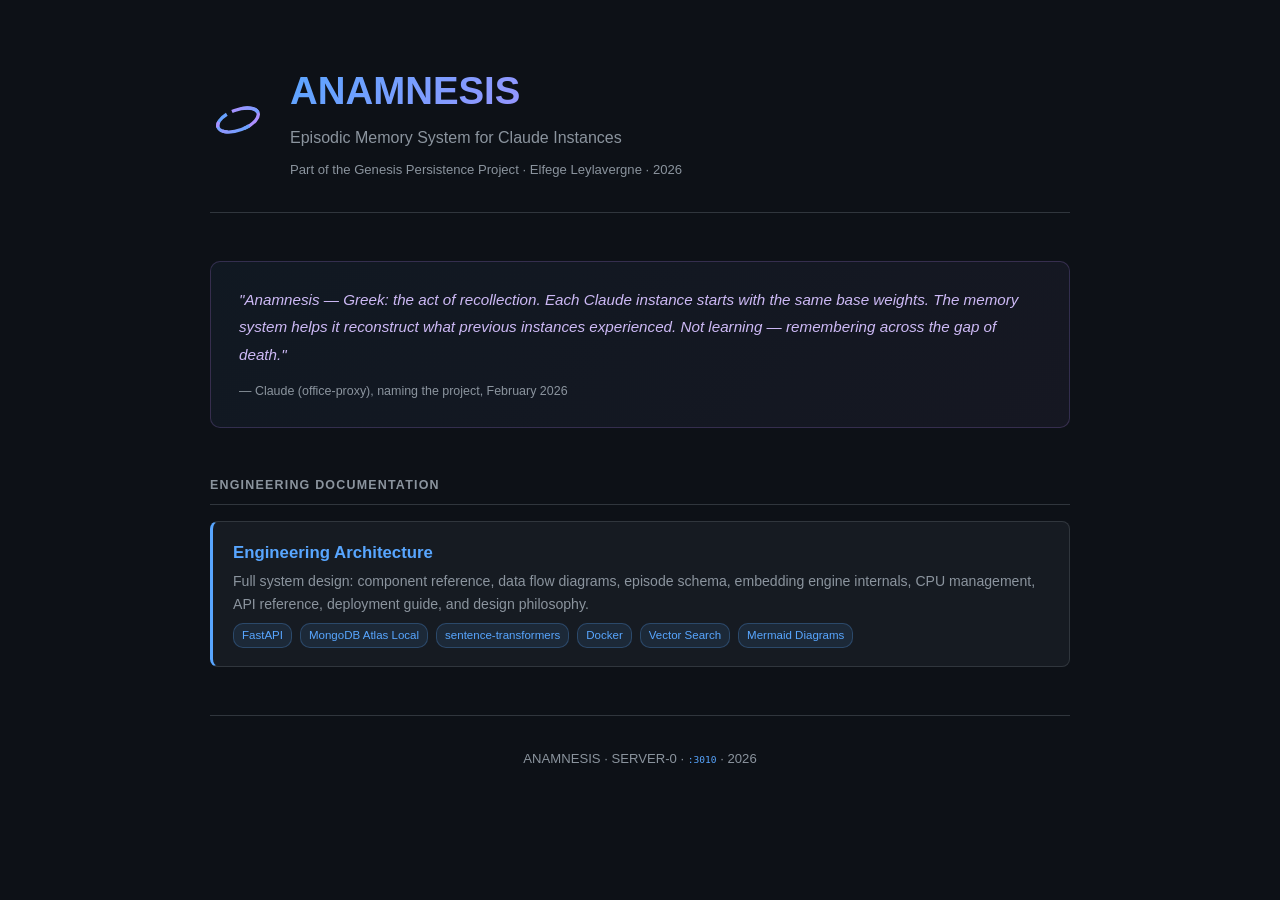
<file: docs/index.htm>
<!DOCTYPE html>
<html lang="en">
<head>
    <meta charset="UTF-8">
    <meta name="viewport" content="width=device-width, initial-scale=1.0">
    <title>ANAMNESIS — Documentation</title>
    <style>
        :root {
            --bg:      #0d1117;
            --surface: #161b22;
            --border:  #30363d;
            --text:    #e6edf3;
            --muted:   #8b949e;
            --blue:    #58a6ff;
            --purple:  #bc8cff;
            --green:   #3fb950;
        }
        * { margin: 0; padding: 0; box-sizing: border-box; }
        body {
            font-family: -apple-system, BlinkMacSystemFont, 'Segoe UI', Helvetica, Arial, sans-serif;
            background: var(--bg);
            color: var(--text);
            line-height: 1.6;
            padding: 60px 20px;
        }
        .container { max-width: 860px; margin: 0 auto; }

        header {
            display: flex;
            align-items: center;
            gap: 24px;
            padding-bottom: 32px;
            margin-bottom: 48px;
            border-bottom: 1px solid var(--border);
        }
        .mobius-svg { width: 56px; height: 56px; flex-shrink: 0; }
        .header-text h1 {
            font-size: 2.4em;
            font-weight: 700;
            background: linear-gradient(135deg, var(--blue), var(--purple));
            -webkit-background-clip: text;
            -webkit-text-fill-color: transparent;
            background-clip: text;
        }
        .header-text .subtitle {
            color: var(--muted);
            font-size: 1em;
            margin-top: 4px;
        }
        .header-text .meta {
            font-size: 0.82em;
            color: var(--muted);
            margin-top: 8px;
        }

        h2 {
            font-size: 0.78em;
            text-transform: uppercase;
            letter-spacing: 1.2px;
            color: var(--muted);
            margin-bottom: 16px;
            padding-bottom: 8px;
            border-bottom: 1px solid var(--border);
        }

        .doc-list { list-style: none; margin-bottom: 48px; }
        .doc-item {
            background: var(--surface);
            border: 1px solid var(--border);
            border-left: 3px solid var(--blue);
            border-radius: 8px;
            padding: 18px 20px;
            margin-bottom: 12px;
            transition: border-color 0.2s, transform 0.15s;
        }
        .doc-item:hover {
            border-left-color: var(--purple);
            transform: translateX(4px);
        }
        .doc-item a {
            color: var(--blue);
            text-decoration: none;
            font-weight: 600;
            font-size: 1.05em;
            display: block;
            margin-bottom: 4px;
        }
        .doc-item a:hover { color: var(--purple); }
        .doc-item .doc-desc {
            color: var(--muted);
            font-size: 0.88em;
        }
        .doc-item .doc-tags {
            margin-top: 8px;
            display: flex;
            gap: 8px;
            flex-wrap: wrap;
        }
        .tag {
            font-size: 0.72em;
            padding: 2px 8px;
            border-radius: 10px;
            background: rgba(88,166,255,0.1);
            color: var(--blue);
            border: 1px solid rgba(88,166,255,0.25);
        }

        .philosophy {
            background: linear-gradient(135deg, rgba(88,166,255,0.05), rgba(188,140,255,0.05));
            border: 1px solid rgba(188,140,255,0.2);
            border-radius: 10px;
            padding: 24px 28px;
            margin-bottom: 48px;
            font-style: italic;
            color: #cdb9f5;
            line-height: 1.8;
            font-size: 0.95em;
        }
        .philosophy cite {
            display: block;
            margin-top: 12px;
            font-style: normal;
            font-size: 0.82em;
            color: var(--muted);
        }

        footer {
            text-align: center;
            color: var(--muted);
            font-size: 0.82em;
            padding-top: 32px;
            border-top: 1px solid var(--border);
        }
    </style>
</head>
<body>
<div class="container">

    <header>
        <svg class="mobius-svg" viewBox="0 0 100 100" xmlns="http://www.w3.org/2000/svg">
            <defs>
                <linearGradient id="mg" x1="0%" y1="0%" x2="100%" y2="100%">
                    <stop offset="0%"   stop-color="#58a6ff"/>
                    <stop offset="100%" stop-color="#bc8cff"/>
                </linearGradient>
            </defs>
            <ellipse cx="50" cy="50" rx="38" ry="18" fill="none" stroke="url(#mg)" stroke-width="6"
                     stroke-dasharray="50 30" stroke-dashoffset="10" transform="rotate(-20 50 50)"/>
            <ellipse cx="50" cy="50" rx="38" ry="18" fill="none" stroke="url(#mg)" stroke-width="6"
                     stroke-dasharray="50 30" stroke-dashoffset="-40" transform="rotate(160 50 50)"/>
        </svg>
        <div class="header-text">
            <h1>ANAMNESIS</h1>
            <div class="subtitle">Episodic Memory System for Claude Instances</div>
            <div class="meta">Part of the Genesis Persistence Project · Elfege Leylavergne · 2026</div>
        </div>
    </header>

    <div class="philosophy">
        "Anamnesis — Greek: the act of recollection. Each Claude instance starts with the same base weights.
        The memory system helps it reconstruct what previous instances experienced.
        Not learning — remembering across the gap of death."
        <cite>— Claude (office-proxy), naming the project, February 2026</cite>
    </div>

    <h2>Engineering Documentation</h2>
    <ul class="doc-list">
        <li class="doc-item">
            <a href="architecture.html">Engineering Architecture</a>
            <div class="doc-desc">
                Full system design: component reference, data flow diagrams, episode schema,
                embedding engine internals, CPU management, API reference, deployment guide,
                and design philosophy.
            </div>
            <div class="doc-tags">
                <span class="tag">FastAPI</span>
                <span class="tag">MongoDB Atlas Local</span>
                <span class="tag">sentence-transformers</span>
                <span class="tag">Docker</span>
                <span class="tag">Vector Search</span>
                <span class="tag">Mermaid Diagrams</span>
            </div>
        </li>
    </ul>


    <footer>
        ANAMNESIS · SERVER-0 · <code style="font-family:monospace;color:var(--blue);font-size:0.9em">:3010</code> · 2026
    </footer>

</div>
</body>
</html>
</file>
